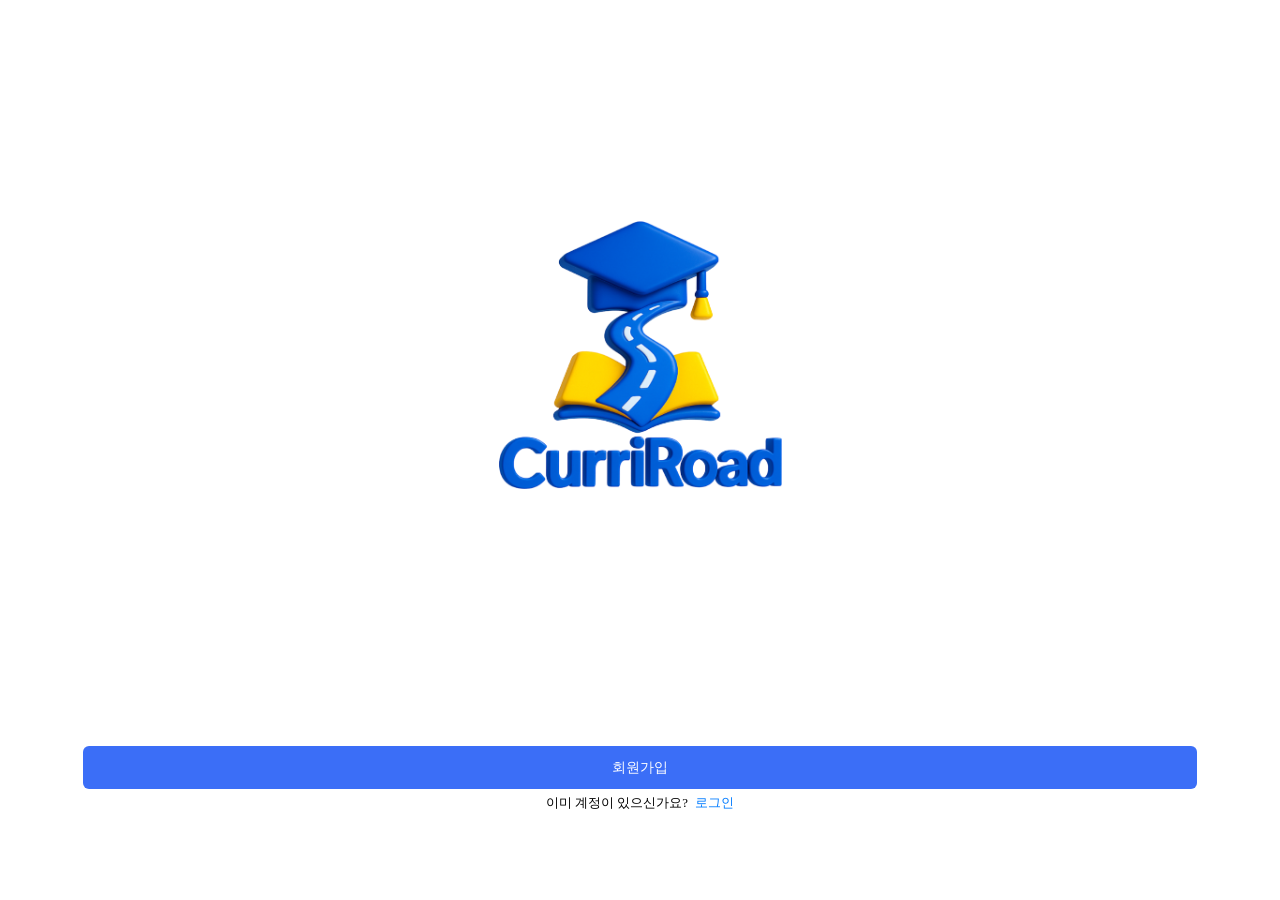
<file: pyoji/index.html>
<!DOCTYPE html>
<html lang="en">
  <head>
    <meta charset="UTF-8" />
    <meta name="viewport" content="width=device-width, initial-scale=1.0" />
    <title>회원가입 페이지</title>
    <link rel="stylesheet" href="index.css" />
  </head>
  <body>
    <div class="logo-container"></div>
    <div id="input"></div>
    <div class="bottom-area">
      <button onclick="location.href='/signup/signup.html'">회원가입</button>
      <p>이미 계정이 있으신가요? <a href="/login/login.html">로그인</a></p>
    </div>
  </body>
</html>
</file>
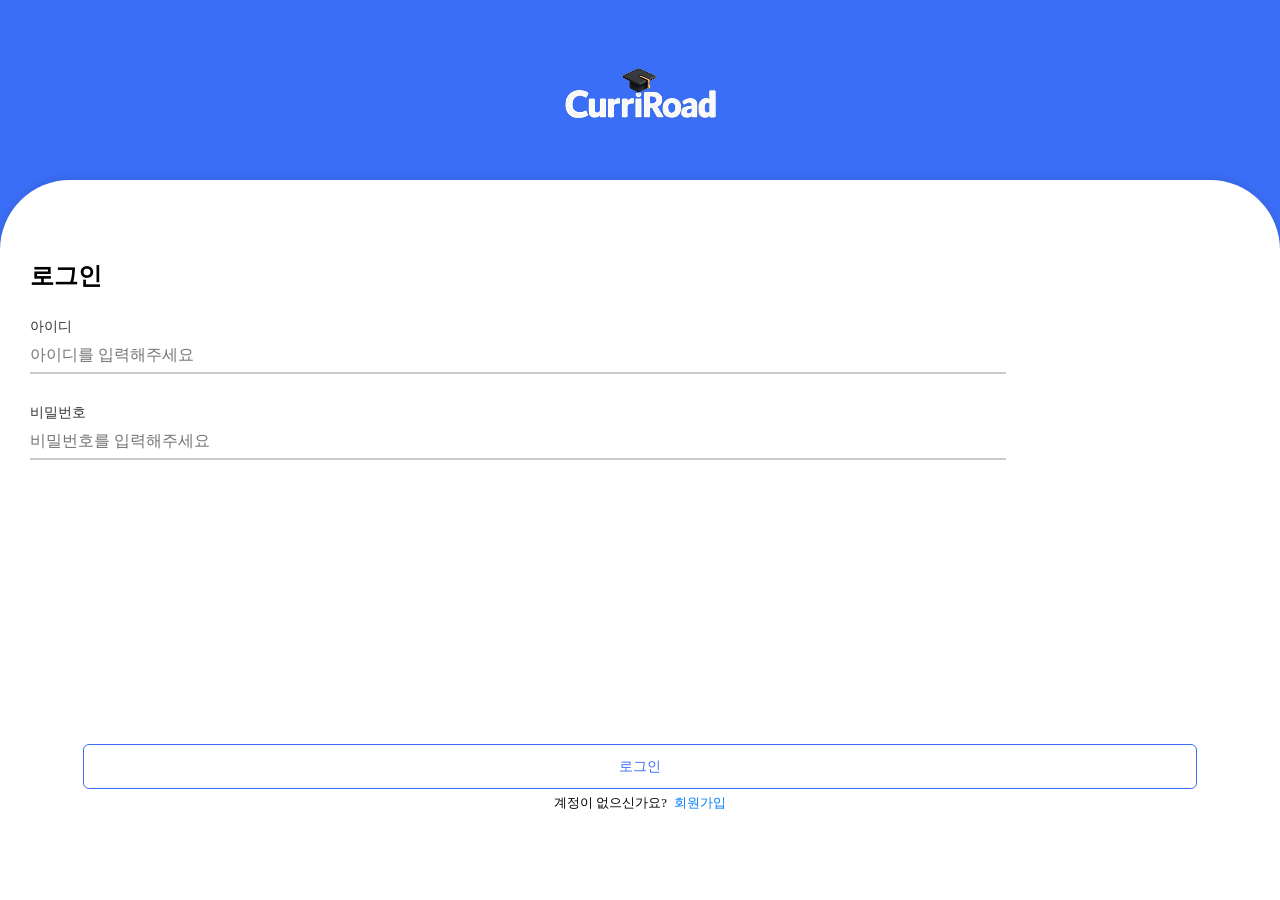
<file: login/login.html>
<!DOCTYPE html>
<html lang="ko">
  <head>
    <meta charset="UTF-8" />
    <meta name="viewport" content="width=device-width, initial-scale=1.0" />
    <title>로그인 페이지</title>
    <link rel="stylesheet" href="login.css" />
  </head>
  <body>
    <div class="top-logo">
      <img src="login_logo.png" alt="로그인 로고" />
    </div>
    <div class="white-box">
      <h2>로그인</h2>

      <label for="userid">아이디</label>
      <input
        type="text"
        id="userid"
        name="userid"
        placeholder="아이디를 입력해주세요"
      />
      <div class="error-message" id="userid-error"></div>

      <label for="password">비밀번호</label>

      <input
        type="password"
        id="password"
        name="password"
        placeholder="비밀번호를 입력해주세요"
      />

      <div class="error-message" id="password-error"></div>
    </div>

    <div class="bottom-area">
      <button id="loginBtn">로그인</button>
      <p>계정이 없으신가요? <a href="signup.html">회원가입</a></p>
    </div>

    <script src="login.js"></script>
  </body>
</html>
</file>
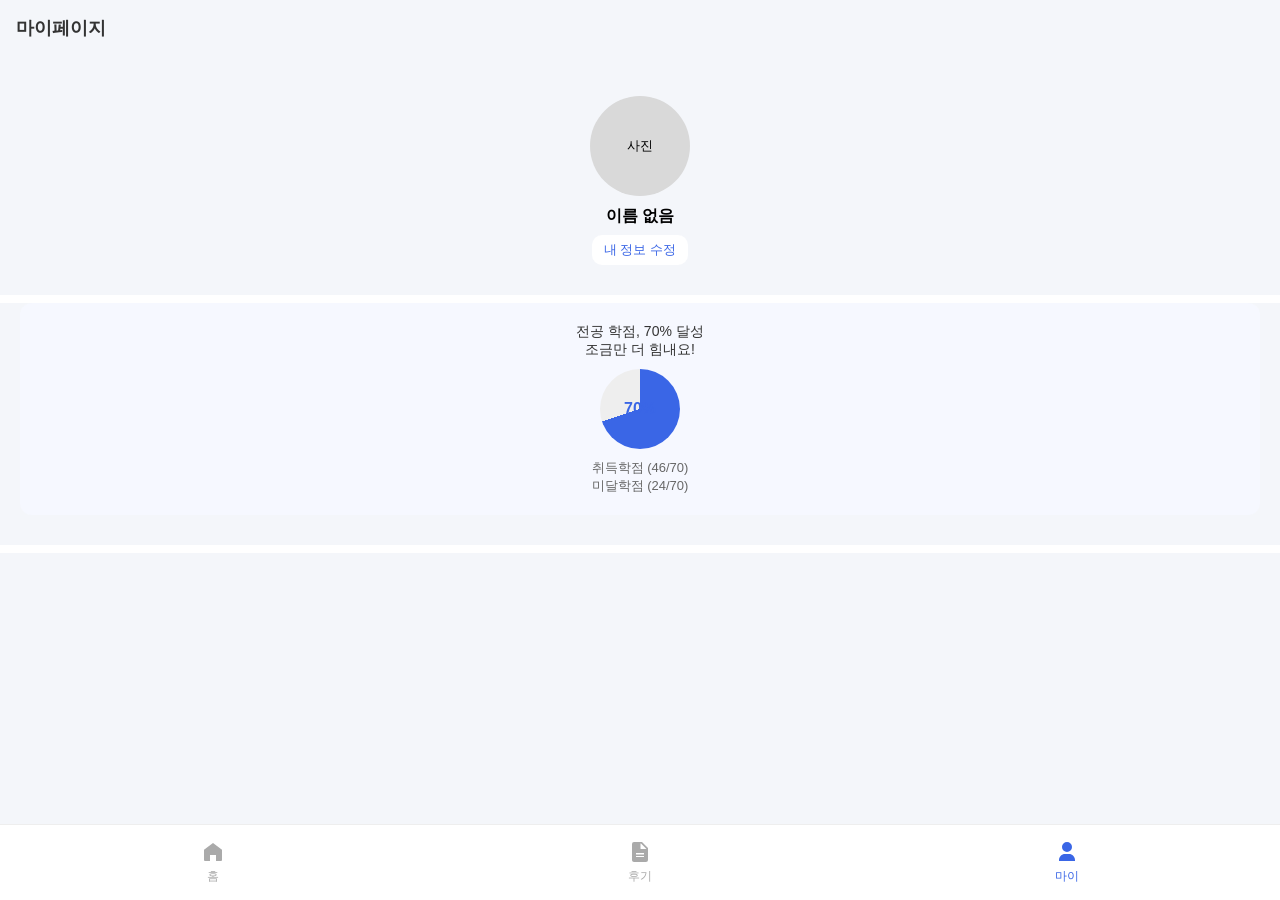
<file: my/my.html>
<!DOCTYPE html>
<html lang="ko">
  <head>
    <meta charset="UTF-8" />
    <meta name="viewport" content="width=device-width, initial-scale=1.0" />
    <title>마이페이지</title>
    <link rel="stylesheet" href="my.css" />
  </head>
  <body>
    <div class="mypage-header">
      <h2>마이페이지</h2>
    </div>
    <div class="mypage">
      <!-- 프로필 영역 -->
      <div class="section profile">
        <div class="profile-img">사진</div>
        <div class="profile-name" id="userNameDisplay">사용자 이름</div>
        <a href="/my/edit_profile/edit_profile.html" class="edit-info"
          >내 정보 수정</a
        >
      </div>

      <!-- 구분선 -->
      <div class="divider"></div>

      <!-- 전공 이수학점 영역 -->
      <div class="section progress-section">
        <div class="progress-text">
          전공 학점, 70% 달성<br />조금만 더 힘내요!
        </div>
        <div class="progress-circle">
          <div class="percent">70%</div>
        </div>
        <div class="progress-detail">
          취득학점 (46/70)<br />미달학점 (24/70)
        </div>
      </div>

      <!-- 구분선 -->
      <div class="divider"></div>
    </div>

    <!-- 하단 네비게이션 -->
    <footer class="bottom-nav">
      <a href="home.html" class="nav-item">
        <!-- 집 아이콘 -->
        <svg
          width="24"
          height="24"
          fill="#aaa"
          xmlns="http://www.w3.org/2000/svg"
          viewBox="0 0 24 24"
        >
          <path
            d="M3 9.75L12 3l9 6.75V20a1 1 0 0 1-1 1h-5v-6H9v6H4a1 1 0 0 1-1-1V9.75Z"
          />
        </svg>
        <span>홈</span>
      </a>

      <a href="/review/review.html" class="nav-item">
        <!-- 문서 아이콘 -->
        <svg
          width="24"
          height="24"
          fill="#aaa"
          xmlns="http://www.w3.org/2000/svg"
          viewBox="0 0 24 24"
        >
          <path
            d="M6 2a2 2 0 0 0-2 2v16c0 1.1.9 2 2 2h12a2 2 0 0 0 2-2V8l-6-6H6Zm7 1.5L18.5 9H13a.5.5 0 0 1-.5-.5V3.5ZM8 13h8v1.5H8V13Zm0 3h8V17H8v-1.5Z"
          />
        </svg>
        <span>후기</span>
      </a>

      <a href="/my/my.html" class="nav-item active">
        <!-- 사람 아이콘 -->
        <svg
          width="24"
          height="24"
          fill="#aaa"
          xmlns="http://www.w3.org/2000/svg"
          viewBox="0 0 24 24"
        >
          <path
            d="M12 2a5 5 0 1 1 0 10 5 5 0 0 1 0-10ZM4 20c0-3.3 2.7-6 6-6h4c3.3 0 6 2.7 6 6v1H4v-1Z"
          />
        </svg>
        <span>마이</span>
      </a>
    </footer>

    <!-- JS 연결 -->
    <script src="my.js"></script>
  </body>
</html>
</file>
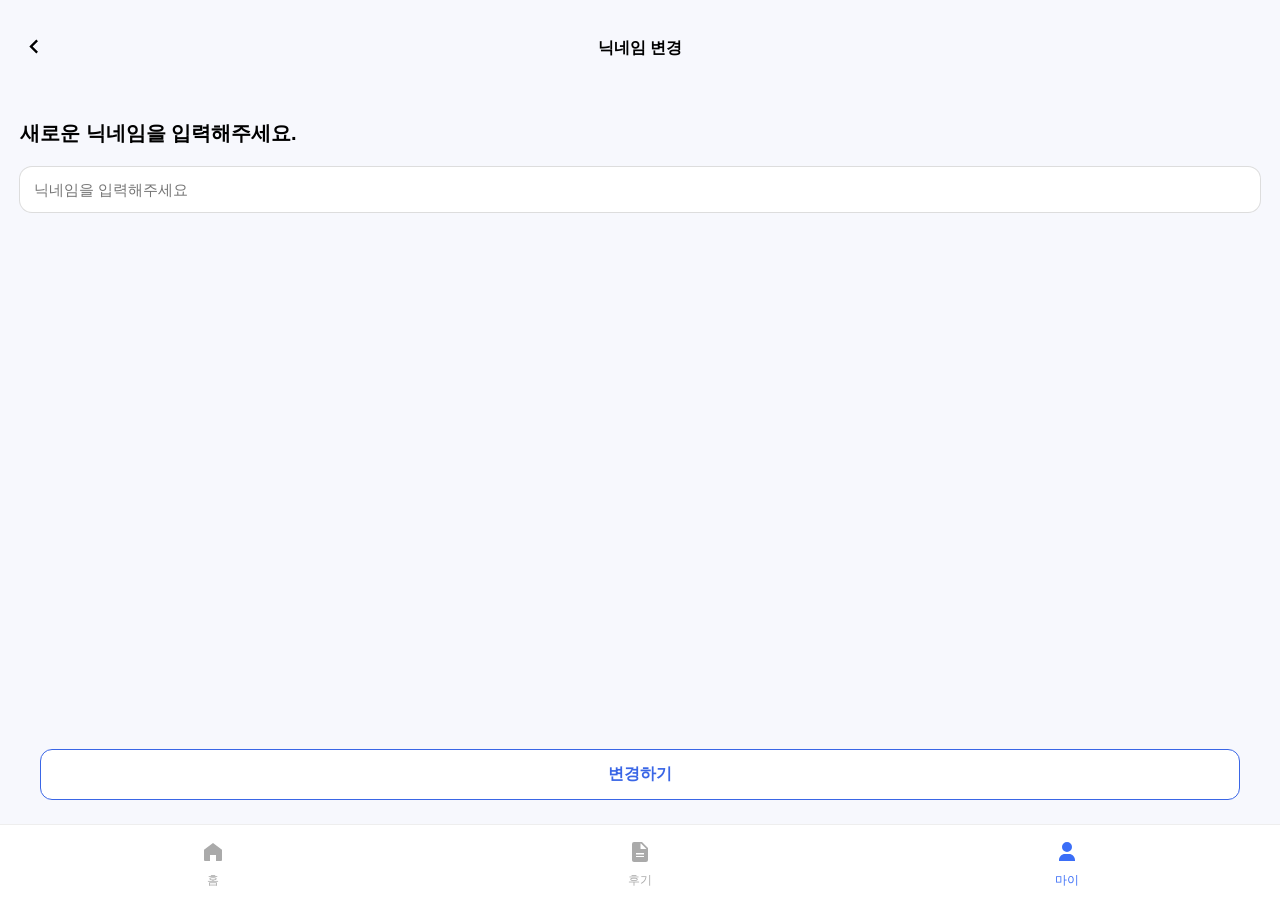
<file: my/edit_nickname/edit_nickname.html>
<!DOCTYPE html>
<html lang="ko">
  <head>
    <meta charset="UTF-8" />
    <meta name="viewport" content="width=device-width, initial-scale=1.0" />
    <title>닉네임 변경</title>
    <link rel="stylesheet" href="edit_nickname.css" />
  </head>
  <body>
    <div class="nickname-edit-container">
      <!-- 상단 바 -->
      <div class="top-bar">
        <button
          class="back-btn"
          onclick="window.location.href='/my/edit_profile/edit_profile.html'"
        >
          <svg
            xmlns="http://www.w3.org/2000/svg"
            width="28"
            height="28"
            viewBox="0 0 24 24"
            fill="#000"
          >
            <path d="M15.41 7.41 14 6l-6 6 6 6 1.41-1.41L10.83 12z" />
          </svg>
        </button>
        <div class="top-title">닉네임 변경</div>
      </div>

      <!-- 안내 문구 -->
      <p class="instruction">새로운 닉네임을 입력해주세요.</p>

      <!-- 입력 필드 -->
      <div class="input-wrapper">
        <input
          type="text"
          id="nicknameInput"
          placeholder="갈갈무슨갈따뜻한표범"
        />
      </div>

      <!-- 변경 버튼 -->
      <button class="submit-btn" id="submitNicknameBtn">변경하기</button>
    </div>

    <footer class="bottom-nav">
      <a href="home.html" class="nav-item">
        <!-- 집 아이콘 -->
        <svg
          width="24"
          height="24"
          fill="#aaa"
          xmlns="http://www.w3.org/2000/svg"
          viewBox="0 0 24 24"
        >
          <path
            d="M3 9.75L12 3l9 6.75V20a1 1 0 0 1-1 1h-5v-6H9v6H4a1 1 0 0 1-1-1V9.75Z"
          />
        </svg>
        <span>홈</span>
      </a>

      <a href="/review/review.html" class="nav-item">
        <!-- 문서 아이콘 -->
        <svg
          width="24"
          height="24"
          fill="#aaa"
          xmlns="http://www.w3.org/2000/svg"
          viewBox="0 0 24 24"
        >
          <path
            d="M6 2a2 2 0 0 0-2 2v16c0 1.1.9 2 2 2h12a2 2 0 0 0 2-2V8l-6-6H6Zm7 1.5L18.5 9H13a.5.5 0 0 1-.5-.5V3.5ZM8 13h8v1.5H8V13Zm0 3h8V17H8v-1.5Z"
          />
        </svg>
        <span>후기</span>
      </a>

      <a href="/my/my.html" class="nav-item active">
        <!-- 사람 아이콘 -->
        <svg
          width="24"
          height="24"
          fill="#aaa"
          xmlns="http://www.w3.org/2000/svg"
          viewBox="0 0 24 24"
        >
          <path
            d="M12 2a5 5 0 1 1 0 10 5 5 0 0 1 0-10ZM4 20c0-3.3 2.7-6 6-6h4c3.3 0 6 2.7 6 6v1H4v-1Z"
          />
        </svg>
        <span>마이</span>
      </a>
    </footer>

    <script src="edit_nickname.js"></script>
  </body>
</html>
</file>
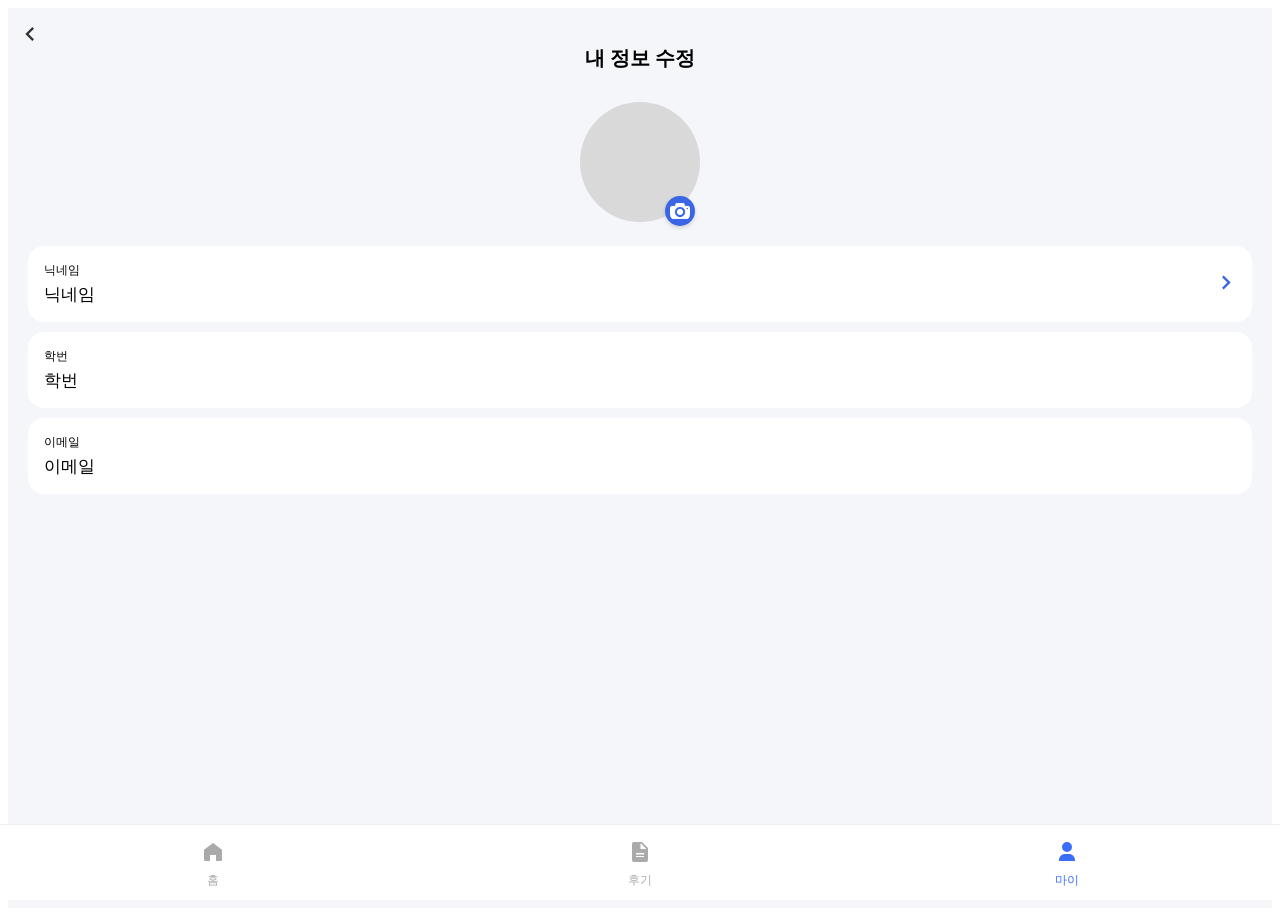
<file: my/edit_profile/edit_profile.html>
<!DOCTYPE html>
<html lang="ko">
  <head>
    <meta charset="UTF-8" />
    <meta name="viewport" content="width=device-width, initial-scale=1.0" />
    <title>내 정보 수정</title>
    <link rel="stylesheet" href="/my/edit_profile/edit_profile.css" />
  </head>
  <body>
    <!-- 뒤로가기 버튼 -->
    <div class="back-button-wrapper">
      <button onclick="window.location.href='/my/my.html'" class="back-button">
        <svg
          xmlns="http://www.w3.org/2000/svg"
          width="28"
          height="28"
          fill="#333"
          viewBox="0 0 24 24"
        >
          <path d="M15.41 7.41 14 6l-6 6 6 6 1.41-1.41L10.83 12z" />
        </svg>
      </button>
    </div>

    <div class="edit-container">
      <h2 class="title">내 정보 수정</h2>

      <!-- 프로필 이미지 영역 -->
      <div class="profile-area">
        <div class="profile-img-wrapper">
          <div class="profile-img"></div>
          <button class="camera-btn">
            <img src="camera.png" alt="카메라 아이콘" />
          </button>

          <!-- 팝업 메뉴 -->
          <ul class="upload-options hidden" id="uploadOptions">
            <li id="galleryOption">
              <span>사진 보관함</span>
              <img
                src="/my/edit_profile/gallery.png"
                alt="사진 보관함 아이콘"
                class="icon-gallery"
              />
            </li>
            <hr class="upload-divider" />
            <li id="fileOption">
              <span>파일 선택</span>
              <img
                src="/my/edit_profile/file.png"
                alt="파일 선택 아이콘"
                class="icon-file"
              />
            </li>
          </ul>
        </div>
      </div>
      <!-- ← profile-area 닫힘 -->

      <!-- 내 정보 카드 영역 -->
      <div class="info-cards">
        <!-- 닉네임 -->
        <div class="info-card nickname-card">
          <label>닉네임</label>
          <span id="nicknameDisplay">닉네임</span>
          <button
            onclick="window.location.href='/my/edit_nickname/edit_nickname.html'"
            class="nickname-arrow-btn"
            aria-label="닉네임 수정"
          >
            <svg
              xmlns="http://www.w3.org/2000/svg"
              width="28"
              height="28"
              viewBox="0 0 24 24"
            >
              <path
                d="M15.41 7.41 14 6l-6 6 6 6 1.41-1.41L10.83 12z"
                fill="#3a66e6"
              />
            </svg>
          </button>
        </div>

        <!-- 학번 -->
        <div class="info-card">
          <label>학번</label>
          <span id="studentNumberDisplay">학번</span>
        </div>

        <!-- 이메일 -->
        <div class="info-card">
          <label>이메일</label>
          <span id="emailDisplay">이메일</span>
        </div>
      </div>
    </div>
    <!-- ← edit-container 닫힘 -->

    <footer class="bottom-nav">
      <a href="home.html" class="nav-item">
        <!-- 집 아이콘 -->
        <svg
          width="24"
          height="24"
          fill="#aaa"
          xmlns="http://www.w3.org/2000/svg"
          viewBox="0 0 24 24"
        >
          <path
            d="M3 9.75L12 3l9 6.75V20a1 1 0 0 1-1 1h-5v-6H9v6H4a1 1 0 0 1-1-1V9.75Z"
          />
        </svg>
        <span>홈</span>
      </a>

      <a href="/review/review.html" class="nav-item">
        <!-- 문서 아이콘 -->
        <svg
          width="24"
          height="24"
          fill="#aaa"
          xmlns="http://www.w3.org/2000/svg"
          viewBox="0 0 24 24"
        >
          <path
            d="M6 2a2 2 0 0 0-2 2v16c0 1.1.9 2 2 2h12a2 2 0 0 0 2-2V8l-6-6H6Zm7 1.5L18.5 9H13a.5.5 0 0 1-.5-.5V3.5ZM8 13h8v1.5H8V13Zm0 3h8V17H8v-1.5Z"
          />
        </svg>
        <span>후기</span>
      </a>

      <a href="/my/my.html" class="nav-item active">
        <!-- 사람 아이콘 -->
        <svg
          width="24"
          height="24"
          fill="#aaa"
          xmlns="http://www.w3.org/2000/svg"
          viewBox="0 0 24 24"
        >
          <path
            d="M12 2a5 5 0 1 1 0 10 5 5 0 0 1 0-10ZM4 20c0-3.3 2.7-6 6-6h4c3.3 0 6 2.7 6 6v1H4v-1Z"
          />
        </svg>
        <span>마이</span>
      </a>
    </footer>

    <script src="/my/edit_profile/edit_profile.js"></script>
  </body>
</html>
</file>
<file: pyoji/index.css>
body {
  display: flex;
  flex-direction: column;
  align-items: center;
  justify-content: center;
  height: 100vh;
  background-color: white;
  margin: 0;
}

/* 로고 div 스타일 */
.logo-container {
  width: 283px;
  height: 268px;
  background-image: url('logo_image.png');
  background-size: contain;
  background-repeat: no-repeat;
  background-position: center;
  margin-bottom: 10px;
  margin-top: -180px;
}

.bottom-area {
  position: absolute;
  bottom: 75px;
  left: 50%;
  transform: translateX(-50%);
  display: flex;
  flex-direction: column;
  align-items: center;
  width: 100%;
}

button {
  width: 87%;
  padding: 12px 0;
  font-size: 16px;
  cursor: pointer;
  margin-bottom: 4px; /* p태그와의 간격 좁히기 */
  background-color: #3b6ef7; /* 파란색 */
  color: white;
  border: none;
  border-radius: 6px; /* 모서리 살짝 둥글게 */
  font-size: 0.9rem; /* 10px */
}

/* 문구 스타일 */
p {
  font-size: 14px;
  margin-top: 2px; /* 버튼과 간격 최소화 */
  font-size: 0.8rem; /* 10px */
}

p a {
  color: #007bff; /* 파란색 링크 */
  text-decoration: none; /* 밑줄 제거 */
  margin-left: 4px; /* 앞 문구랑 살짝 띄움 */
  cursor: pointer;
}

button a {
  color: white;
  text-decoration: none;
}
</file>
<file: login/login.css>
body {
  margin: 0;
  height: 100vh;
  background-color: #3b6ef7;
  position: relative;
}

.top-logo {
  position: relative; /* 필요하면 absolute로 바꿀 수도 있음 */
  width: 100%;
  height: 24vh; /* 원하는 높이로 조절 가능 */
  background-color: #3b6ef7; /* body 배경색과 동일하게 */
  display: flex;
  top: -15px;
  justify-content: center;
  align-items: center;
}

.top-logo img {
  max-height: 60%; /* 로고 높이 조절 */
  object-fit: contain;
}

.white-box {
  position: absolute;
  bottom: 0;
  left: 0;
  width: 100%;
  height: 80vh;
  background-color: white;
  border-top-left-radius: 70px;
  border-top-right-radius: 70px;
  box-shadow: 0 -2px 10px rgba(0, 0, 0, 0.1);
  padding: 80px 30px 40px 30px;
  box-sizing: border-box;
  display: flex;
  flex-direction: column;
  gap: 0px;
}

.white-box h2 {
  margin: 0 0 10px 0;
  font-size: 1.5rem;
  font-weight: bold;
  text-align: left;
}

.white-box label {
  font-size: 0.9rem;
  color: #333;
  margin-bottom: 2px;
  margin-top: 15px;
  display: block;
  transition: color 0s;
}

input::placeholder {
  font-size: 1rem;
}

/* 라벨 활성화 시 색 변경 */
.white-box label.active {
  color: #3b6ef7;
}

/* 아이디 input - 너비 80% 유지 */
.white-box input[type='text'] {
  width: 80%;
  border: none;
  border-bottom: 2px solid #ccc;
  border-radius: 0;
  padding: 8px 0;
  font-size: 1rem;
  outline: none;
  background-color: transparent;
  margin-bottom: 0px;
  box-sizing: border-box;
  transition: border-color 0s;
}

/* input 포커스시 밑줄 색 */
.white-box input:focus {
  border-bottom-color: #3b6ef7;
}

.white-box input.active {
  border-bottom-color: #3b6ef7;
}

.white-box input[type='text']:focus {
  border-bottom-color: #3b6ef7;
  box-shadow: none;
}

.white-box input[type='password'] {
  width: 80%; /* 아이디 input과 동일하게 */
  border: none;
  border-bottom: 2px solid #ccc;
  border-radius: 0;
  padding: 8px 0;
  font-size: 1rem;
  outline: none;
  background-color: transparent;
  margin-bottom: 15px;
  box-sizing: border-box;
  transition: border-color 0s;
}

.white-box input[type='password']:focus {
  border-bottom-color: #3b6ef7;
  box-shadow: none;
}

.bottom-area {
  position: absolute;
  bottom: 75px;
  left: 50%;
  transform: translateX(-50%);
  display: flex;
  flex-direction: column;
  align-items: center;
  width: 100%;
}

button {
  width: 87%;
  padding: 12px 0;
  font-size: 16px;
  cursor: pointer;
  margin-bottom: 4px; /* p태그와의 간격 좁히기 */
  background-color: white; /* 파란색 */
  color: #3b6ef7;
  border: 1px solid #3b6ef7;
  border-radius: 6px; /* 모서리 살짝 둥글게 */
  font-size: 0.9rem; /* 10px */
}

/* 문구 스타일 */
p {
  font-size: 14px;
  margin-top: 2px; /* 버튼과 간격 최소화 */
  font-size: 0.8rem; /* 10px */
}

p a {
  color: #007bff; /* 파란색 링크 */
  text-decoration: none; /* 밑줄 제거 */
  margin-left: 4px; /* 앞 문구랑 살짝 띄움 */
  cursor: pointer;
}

/* 에러 시 라벨, input 빨간색 */
.white-box label.error {
  color: #e74c3c; /* 빨간색 */
}

.white-box input.error {
  border-bottom-color: #e74c3c;
}

/* 에러 메시지 스타일 */
.error-message {
  color: #e74c3c;
  font-size: 0.75rem;
  margin-top: 2px;
  min-height: 1em; /* 공간 확보 */
  visibility: hidden;
  transition: visibility 0s;
}

.error-message.active {
  visibility: visible;
}
</file>
<file: my/my.css>
.mypage-header h2 {
  margin: 0;
  padding: 16px 16px;
  font-size: 18px;
  font-weight: bold;
  color: #333;
}

body {
  margin: 0;
  background-color: #f4f6fa;
  font-family: sans-serif;
}

.mypage {
  padding: 20px;
  padding-bottom: 80px; /* 하단바 가리기 방지 */
}

.section {
  text-align: center;
  background-color: transparent;
  margin-bottom: 30px;
}

.divider {
  height: 8px;
  background-color: white;
  margin: 0 -20px; /* 주변 padding 보정 */
}

/* 프로필 스타일 */
.profile {
  display: flex;
  flex-direction: column;
  align-items: center;
  margin-top: 20px;
}

.profile-img {
  width: 100px;
  height: 100px;
  background-color: #d9d9d9;
  color: rgb(0, 0, 0); /* 글자색 흰색 */
  font-size: 13px; /* 글자 크기 조정 */
  border-radius: 50%;
  display: flex; /* 정렬을 위해 flex 사용 */
  justify-content: center; /* 가로 가운데 */
  align-items: center; /* 세로 가운데 */
  margin-bottom: 10px;
}

.profile-name {
  font-weight: bold;
  font-size: 16px;
}

.edit-info {
  margin-top: 8px;
  padding: 6px 12px;
  background-color: #ffffff; /* 배경 흰색 */
  color: #3a66e6; /* 글자 색 파랑 */
  border-radius: 10px;
  font-size: 13px;
  text-decoration: none;
}

/* 전공 이수학점 */
.progress-section {
  background-color: #f6f8ff;
  border-radius: 12px;
  padding: 20px;
}

.progress-text {
  font-size: 14px;
  margin-bottom: 10px;
  color: #333;
}

.progress-circle {
  width: 80px;
  height: 80px;
  background: conic-gradient(#3a66e6 0% 70%, #eee 70% 100%);
  border-radius: 50%;
  margin: 0 auto 10px;
  display: flex;
  align-items: center;
  justify-content: center;
}

.percent {
  font-size: 16px;
  font-weight: bold;
  color: #3a66e6;
}

.progress-detail {
  font-size: 13px;
  color: #666;
}

.bottom-nav {
  position: fixed;
  bottom: 0;
  left: 0;
  width: 100%;
  height: 60px;
  background-color: white;
  border-top: 1px solid #eee;
  display: flex;
  justify-content: space-around;
  align-items: flex-start; /* ← 위로 몰리지 않게 조절 */
  padding-top: 15px;
  z-index: 100;
}

.nav-item {
  text-align: center;
  font-size: 12px;
  color: #aaa;
  text-decoration: none;
}

.nav-item svg {
  display: block;
  margin: 0 auto 4px;
}

.nav-item.active span {
  color: #3a66e6;
}

.nav-item.active svg {
  fill: #3a66e6;
}
</file>
<file: my/edit_nickname/edit_nickname.css>
body {
  margin: 0;
  padding: 0;
  font-family: sans-serif;
  background-color: #f7f8fd;
}

.nickname-edit-container {
  padding: 20px;
  min-height: 100vh;
  box-sizing: border-box;
  display: flex;
  flex-direction: column;
  justify-content: flex-start;
  position: relative;
}

/* 상단 바 */
.top-bar {
  position: relative;
  height: 56px;
  display: flex;
  align-items: center;
  justify-content: center;
  margin-bottom: 24px;
}

.back-btn {
  position: absolute;
  left: 0;
  top: 50%;
  transform: translateY(-50%);
  background: none;
  border: none;
  padding: 0 12px;
  cursor: pointer;
}

.top-title {
  font-size: 16px;
  font-weight: bold;
  text-align: center;
  color: #000;
}

/* 뒤로가기 버튼 */
.back-btn {
  background: none;
  border: none;
  padding: 0;
  cursor: pointer;
}

/* 안내 문구 */
.instruction {
  font-size: 20px;
  margin-bottom: 20px;
  font-weight: 600;
  color: #000;
}

/* 입력창 */
.input-wrapper {
  margin-bottom: auto;
}

#nicknameInput {
  width: 100%;
  padding: 14px;
  font-size: 15px;
  border-radius: 12px;
  border: none;
  box-shadow: 0 0 0 1px #ddd;
  background-color: white;
  box-sizing: border-box;
}

/* 버튼 */
/* 기본 상태 (비활성) */
.submit-btn {
  width: calc(100% - 40px);
  margin: 0 auto;
  margin-top: 32px;
  margin-bottom: 80px; /* ← 기존보다 더 크게 (하단바 높이만큼) */
  padding: 14px 0;
  font-size: 16px;
  font-weight: bold;
  color: #3a66e6;
  border: 1px solid #3a66e6;
  border-radius: 12px;
  background-color: white;
  cursor: pointer;
  transition: all 0.3s;
}

/* 활성 상태 (파란 배경, 흰 글씨) */
.submit-btn.active {
  background-color: #3a66e6;
  color: white;
}

.bottom-nav {
  position: fixed;
  bottom: 0;
  left: 0;
  width: 100%;
  height: 60px;
  background-color: white;
  border-top: 1px solid #eee;
  display: flex;
  justify-content: space-around;
  align-items: flex-start; /* ← 위로 몰리지 않게 조절 */
  padding-top: 15px;
  z-index: 100;
}

.nav-item {
  display: flex;
  flex-direction: column;
  text-align: center;
  align-items: center;
  font-size: 12px;
  color: #aaa;
  text-decoration: none;
  padding-bottom: 50px;
}

.nav-item svg {
  display: block;
  margin: 0 auto 4px;
}

.nav-item span {
  margin-top: 4px; /* 아이콘과 글자 사이 */
}

.nav-item.active span {
  color: #3b6ef7;
}

.nav-item.active svg {
  fill: #3b6ef7;
}
</file>
<file: my/edit_profile/edit_profile.css>
/* 전체 컨테이너 */
.edit-container {
  padding: 20px;
  background-color: #f4f6fa;
  min-height: 100vh;
  box-sizing: border-box;
  text-align: center;
}

.title {
  font-size: 20px;
  font-weight: bold;
  margin-bottom: 30px;
}

/* 프로필 이미지와 카메라 버튼 */
.profile-area {
  position: relative;
  margin-bottom: 24px;
}

.profile-img-wrapper {
  position: relative;
  display: flex;
  justify-content: center;
  align-items: center;
}

.profile-img {
  width: 120px;
  height: 120px;
  border-radius: 50%;
  background-color: #d9d9d9;
}

.camera-btn {
  position: absolute;
  bottom: -4px;
  right: calc(50% - 40px);
  transform: translateX(50%);
  background-color: #3a66e6;
  border: none;
  width: 30px;
  height: 30px;
  border-radius: 50%;
  display: flex;
  justify-content: center;
  align-items: center;
  cursor: pointer;
  box-shadow: 0 2px 4px rgba(0, 0, 0, 0.15);
}

.camera-btn img {
  width: 20px;
  height: 20px;
  border-radius: 35%;
}

/* 팝업 메뉴 */
.upload-options {
  list-style: none;
  padding: 0;
  margin-top: 12px;
  background-color: white;
  border-radius: 18px;
  position: absolute;
  top: 130px;
  left: 50%;
  transform: translateX(-50%);
  z-index: 10;
  font-size: 15px;
  box-shadow: 0 4px 12px rgba(0, 0, 0, 0.12);
  width: 260px;
  overflow: hidden;
}

.upload-divider {
  margin: 0 16px;
  border: none;
  border-top: 1px solid #ccc;
  opacity: 0.6;
}

.upload-options li {
  display: flex;
  align-items: center;
  justify-content: space-between;
  padding: 12px 16px;
  cursor: pointer;
  transition: background-color 0.2s;
  border-radius: 0px;
  height: 20px;
}

.upload-options li:hover {
  background-color: #d9d9d9;
}

.upload-options li:first-child:hover {
  border-top-left-radius: 18px;
  border-top-right-radius: 18px;
}

.upload-options li:last-child:hover {
  border-bottom-left-radius: 18px;
  border-bottom-right-radius: 18px;
}

.upload-options li span {
  flex: 1;
  text-align: left;
  margin-left: 0;
  padding-left: 0;
}

.icon-gallery {
  width: 36px;
  height: 25px;
  object-fit: contain;
  margin-right: 1px;
}

.icon-file {
  width: 36px;
  height: 36px;
  object-fit: contain;
  margin-left: 1px;
}

/* 숨김 처리 */
.hidden {
  display: none;
}

/* 입력 필드 */
.input-group {
  margin: 20px 0;
  text-align: left;
}

.input-group label {
  display: block;
  margin-bottom: 6px;
  font-size: 14px;
  color: #222;
}

.input-group input {
  width: 100%;
  padding: 10px;
  font-size: 14px;
  border: 1px solid #ccc;
  border-radius: 8px;
  background-color: white;
  box-sizing: border-box;
}

/* 저장 버튼 */
.save-button {
  width: 100%;
  padding: 12px;
  background-color: #3a66e6;
  color: white;
  font-size: 16px;
  font-weight: bold;
  border: none;
  border-radius: 12px;
  cursor: pointer;
  margin-top: 16px;
}

.back-button-wrapper {
  position: absolute;
  top: 20px;
  left: 16px;
  z-index: 20;
}

.back-button {
  background: none;
  border: none;
  cursor: pointer;
  padding: 0;
}

/* ✔ info 카드 영역 */
.info-cards {
  margin-top: 24px;
  display: flex;
  flex-direction: column;
  gap: 10px;
}

.info-card {
  background-color: white;
  border-radius: 16px;
  padding: 16px;
  display: flex;
  flex-direction: column; /* ✅ 세로 정렬 */
  align-items: flex-start;
  position: relative;
}

.info-card label {
  font-size: 12px;
  color: #000000;
  margin-bottom: 4px;
}

.info-card span {
  font-size: 17px;
  font-weight: 550;
  color: #000;
}

/* 닉네임 카드만 화살표 */
.nickname-card {
  position: relative;
}

.nickname-card .nickname-arrow-btn {
  position: absolute;
  right: 12px;
  top: 50%;
  transform: translateY(-50%) scaleX(-1); /* ▶ 좌우 반전 */
  background: none;
  border: none;
  padding: 0;
  cursor: pointer;
}

.bottom-nav {
  position: fixed;
  bottom: 0;
  left: 0;
  width: 100%;
  height: 60px;
  background-color: white;
  border-top: 1px solid #eee;
  display: flex;
  justify-content: space-around;
  align-items: flex-start; /* ← 위로 몰리지 않게 조절 */
  padding-top: 15px;
  z-index: 100;
}

.nav-item {
  display: flex;
  flex-direction: column;
  text-align: center;
  align-items: center;
  font-size: 12px;
  color: #aaa;
  text-decoration: none;
  padding-bottom: 50px;
}

.nav-item svg {
  display: block;
  margin: 0 auto 4px;
}

.nav-item span {
  margin-top: 4px; /* 아이콘과 글자 사이 */
}

.nav-item.active span {
  color: #3b6ef7;
}

.nav-item.active svg {
  fill: #3b6ef7;
}
</file>
